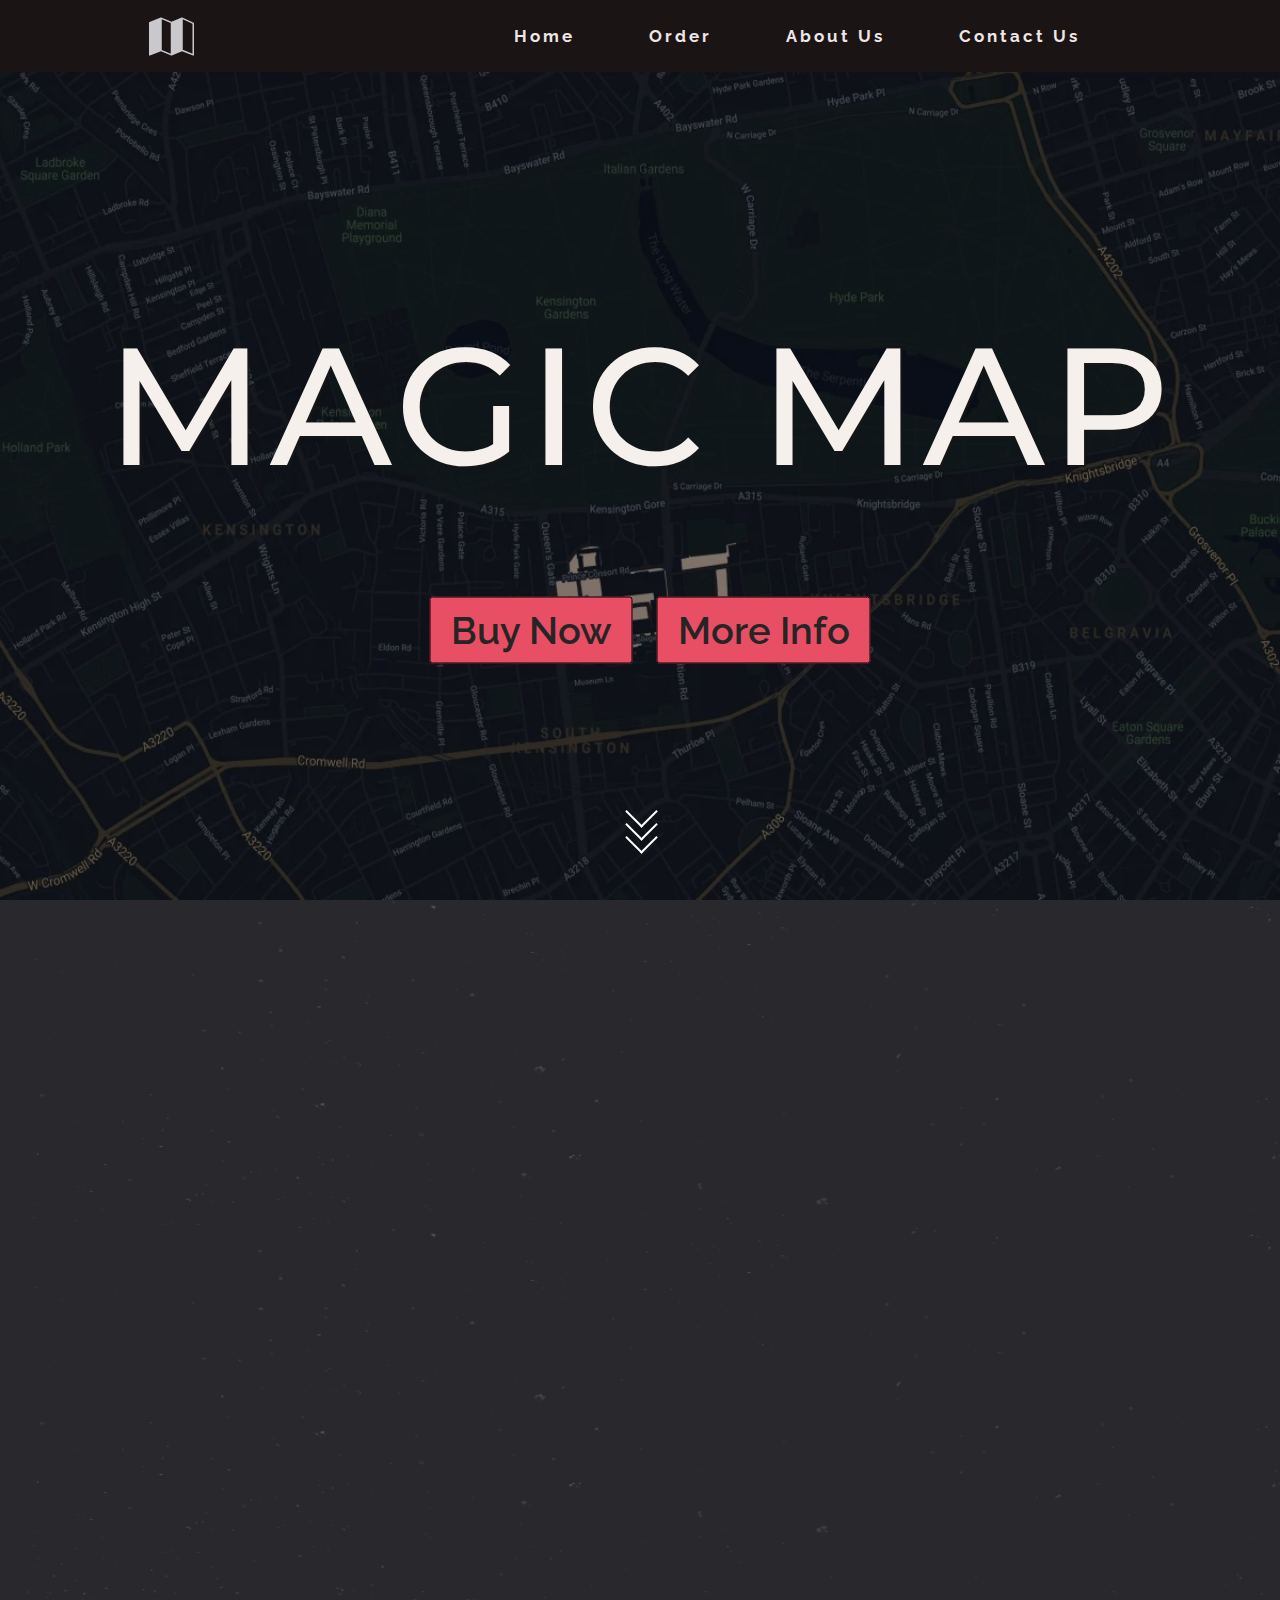
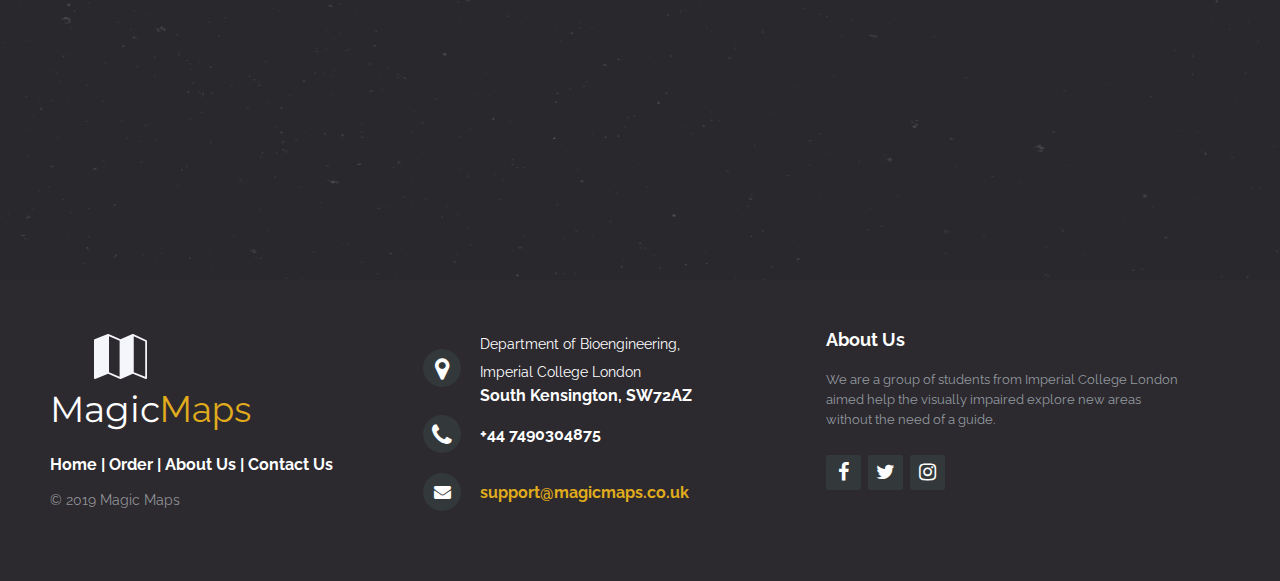
<file: index.html>
<!DOCTYPE html>
<html>
<head>
    <meta charset='utf-8'>
    <meta http-equiv='X-UA-Compatible' content='IE=edge'>

    <!-- animate on scroll js -->
    <script src="https://unpkg.com/aos@2.3.1/dist/aos.js"></script>

    <title>Magic Map - Feeling is believing</title>

    <meta name='viewport' content='width=device-width, initial-scale=1, minimum-scale=1'>
    <link href="https://fonts.googleapis.com/css?family=Raleway&display=swap" rel="stylesheet">
    <link href="https://fonts.googleapis.com/css?family=Montserrat|Oswald&display=swap" rel="stylesheet">
    <link rel='stylesheet' type='text/css' media='screen' href='style.css'>

    <!-- font pack -->
    <link href="https://fonts.googleapis.com/icon?family=Material+Icons" rel="stylesheet">

    <!-- icon pack -->
    <link rel="stylesheet" href="http://maxcdn.bootstrapcdn.com/font-awesome/4.2.0/css/font-awesome.min.css">

    <!-- animate on scroll -->
    <link href="https://unpkg.com/aos@2.3.1/dist/aos.css" rel="stylesheet">
    <meta name="theme-color" content="rgb(27, 20, 20)" />

</head>

<body>
    <nav>
        <a class="logo" href="index.html" alt="Logo,click here to go Homepage">
            <img src="media/logo.svg" class="img-logo" >
        </a>

        <ul class="nav-links">
            <li><a href="index.html">Home</a></li> 
            <li><a href="order.html">Order</a></li> 
            <li><a href="about.html">About Us</a></li> 
            <li><a href="contact.html">Contact Us</a></li> 
        </ul>

        <div class="burger">
            <div class="line1"></div>
            <div class="line2"></div>
            <div class="line3"></div>

        </div>
        <script src="app.js"> </script>
    </nav>

    <div class="main-page">
        <div src="#" class="back-img"> </div>

        <div class="main-text">magic map</div>

        <div class="button-grp">
            <a href="order.html" class="btn">Buy Now</a>
            <a href="#video" class="btn">More Info</a>

        </div>

        <div class="arrow-indicator">
            <span></span>
            <span></span>
            <span></span>
        </div>

       
    </div>

    <div class="product-page" id="productpage">
        <div class="back-2-img"> </div>

        <div class="product-title"  data-aos="fade-up" data-aos-duration=2000>
            An interactive tactile map for the visually impaired.
        </div>

        <div class="product-title" id="sub-text"  data-aos="fade-up" data-aos-duration=2000>
           Combines  <b> tactile </b> and <b>audio feedback</b> to help you independently explore new areas <b>all day</b> long!
        </div>

        <div class="video" id="video">

                <div class="back-2-img"> </div>
        
                <div class="video-thumbnail">
                    
                </div>
        
        </div>

        <div class="product-icons" data-aos="zoom-in" data-aos-duration=2000 data-aos-anchor-placement="top-bottom">

            <a href="#audiopage" class="audio">
                    <i class="material-icons" >volume_up</i>
            </a>

            <a href="#tactilepage" class="tactile">
                    <i class="material-icons">touch_app</i>
            </a>

            <a  href="#batterypage" class="battery">
                    <i class="material-icons">battery_full</i>                
            </a>
            
        </div>  
    </div>

    <script src="page.js"></script>
</body>


<footer class="footer-distributed">
 
    <div class="footer-left">
  <img src="media/logo.svg">
        <h3>Magic<span>Maps</span></h3>

        <p class="footer-links">
            <a href="#">Home</a>
            |
            <a href="#">Order</a>
            |
            <a href="#">About Us</a>
            |
            <a href="#">Contact Us</a>
        </p>

        <p class="footer-company-name">© 2019 Magic Maps </p>
    </div>

    <div class="footer-center">
        <div>
            <i class="fa fa-map-marker"></i>
              <p><span>Department of Bioengineering,<br>
                Imperial College London</span>
                South Kensington, SW72AZ
            </p>
        </div>

        <div>
            <i class="fa fa-phone"></i>
            <p>+44 7490304875</p>
        </div>
        <div>
            <i class="fa fa-envelope"></i>
            <p><a href="mailto:support@magicmaps.co.uk">support@magicmaps.co.uk</a></p>
        </div>
    </div>
    <div class="footer-right">
        <p class="footer-company-about">
            <span>About Us</span>
            We are a group of students from Imperial College London aimed help the visually impaired explore new areas without the need of a guide. </p>
        <div class="footer-icons">
            <a href="#"><i class="fa fa-facebook"></i></a>
            <a href="#"><i class="fa fa-twitter"></i></a>
            <a href="#"><i class="fa fa-instagram"></i></a>
        </div>
    </div>
</footer>

</html>
</file>
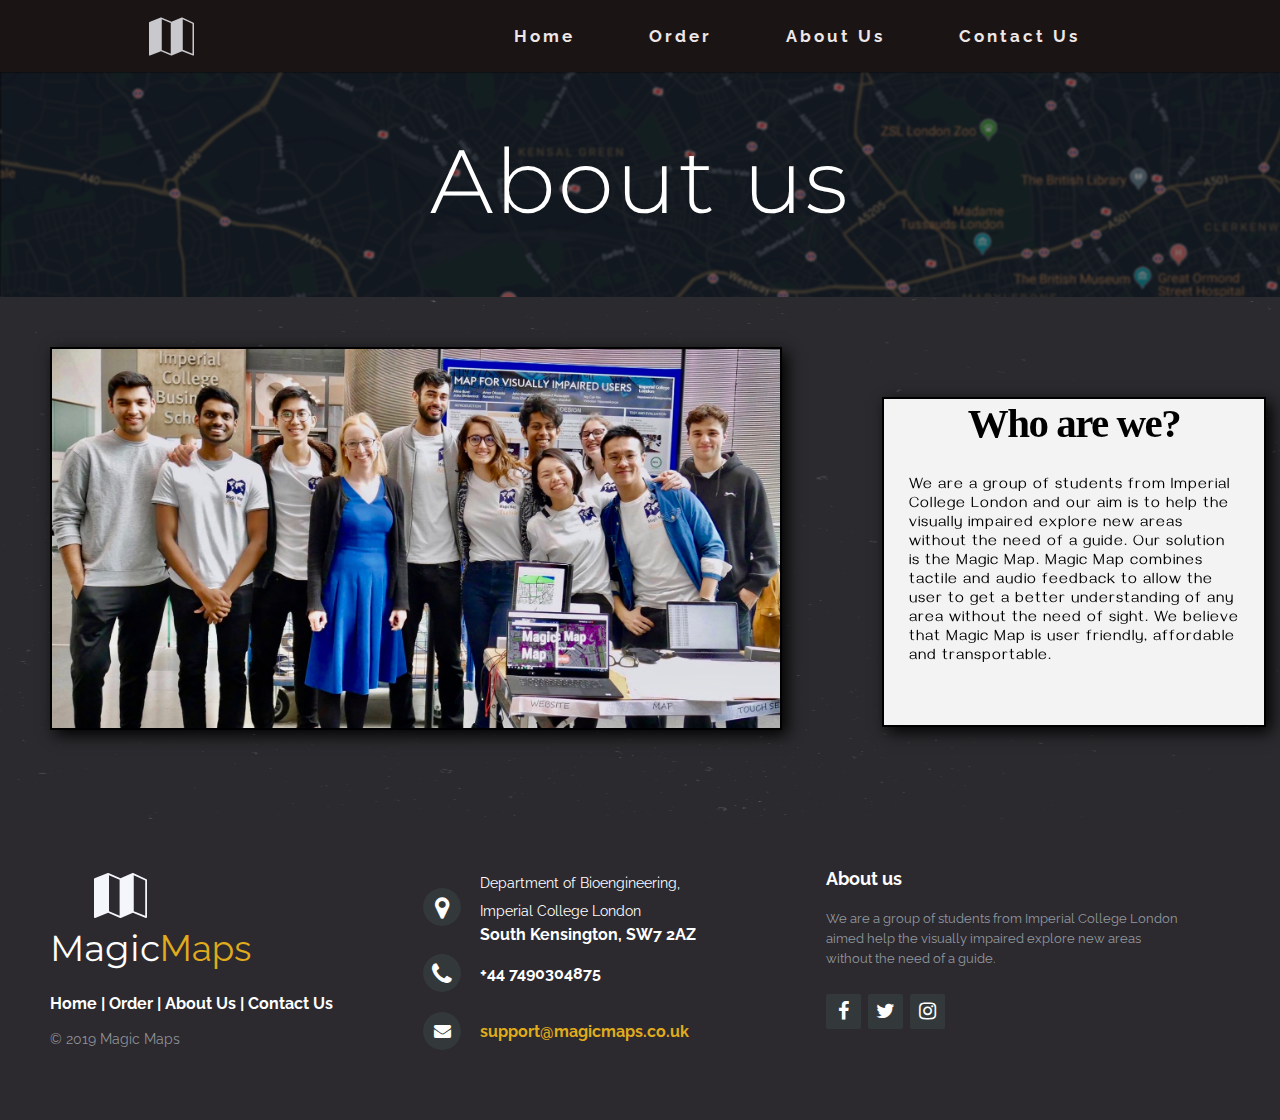
<file: about.html>
<!DOCTYPE html>
<html>
<head>
    <meta charset='utf-8'>
    <meta http-equiv='X-UA-Compatible' content='IE=edge'>

    <!-- animate on scroll js -->
    <script src="https://unpkg.com/aos@2.3.1/dist/aos.js"></script>

    <title>Magic Map - Feeling is believing</title>

    <meta name='viewport' content='width=device-width, initial-scale=1, minimum-scale=1'>
    <link href="https://fonts.googleapis.com/css?family=Gayathri&display=swap" rel="stylesheet">
    <link href="https://fonts.googleapis.com/css?family=Raleway&display=swap" rel="stylesheet">
    <link href="https://fonts.googleapis.com/css?family=Montserrat|Oswald&display=swap" rel="stylesheet">
    <link rel='stylesheet' type='text/css' media='screen' href='about.css'>

    <!-- icon pack -->
    <link href="https://fonts.googleapis.com/icon?family=Material+Icons" rel="stylesheet">
    <link rel="stylesheet" href="http://maxcdn.bootstrapcdn.com/font-awesome/4.2.0/css/font-awesome.min.css">


    <!-- animate on scroll -->
    <link href="https://unpkg.com/aos@2.3.1/dist/aos.css" rel="stylesheet">
    <meta name="theme-color" content="rgb(27, 20, 20)" />

</head>

<body>
    <nav>
        <a class="logo" href="index.html">
            <img src="media/logo.svg" class="img-logo">
        </a>

        <ul class="nav-links">
            <li><a href="index.html">Home</a></li> 
            <li><a href="order.html">Order</a></li> 
            <li><a href="about.html">About Us</a></li> 
            <li><a href="contact.html">Contact Us</a></li> 
        </ul>

        <div class="burger">
            <div class="line1"></div>
            <div class="line2"></div>
            <div class="line3"></div>

        </div>
        <script src="app.js"> </script>
    </nav>

    <div class="about">
            <img src="media/about.jpg" class="about-img">

            <div class="about-us">
                About us 
            </div> 
    </div>

        <div class="about-body">
            <img class="back-img" src="media/stardust.png">
        </div>

       <div class="group-img-wrapper" data-aos="fade-up" data-aos-anchor-placement="center-bottom"data-aos-duration=2000>
          
        <img src="media/group.jpeg" class="group-img">
           
        <div class="card">

            <div class="who-are-we">
             Who are we?
             </div>
 
            <div class="about-text">
                 We are a group of students from Imperial College London and our aim is to help the visually impaired explore new areas without the need of a guide. Our solution is the Magic Map. Magic Map combines tactile and audio feedback to allow the user to get a better understanding of any area without the need of sight. We believe that Magic Map is user friendly, affordable and transportable. 
        </div>
            
        </div>
       </div>

      
    <script src="page.js"></script>
</body>

<footer class="footer-distributed">
 
    <div class="footer-left">
  <img src="media/logo.svg">
        <h3>Magic<span>Maps</span></h3>

        <p class="footer-links">
            <a href="#">Home</a>
            |
            <a href="#">Order</a>
            |
            <a href="#">About Us</a>
            |
            <a href="#">Contact Us</a>
        </p>

        <p class="footer-company-name">© 2019 Magic Maps </p>
    </div>

    <div class="footer-center">
        <div>
            <i class="fa fa-map-marker"></i>
              <p><span>Department of Bioengineering, <br>
                Imperial College London</span>
                South Kensington, SW7 2AZ
            </p>
        </div>

        <div>
            <i class="fa fa-phone"></i>
            <p>+44 7490304875</p>
        </div>
        <div>
            <i class="fa fa-envelope"></i>
            <p><a href="mailto:support@magicmaps.co.uk">support@magicmaps.co.uk</a></p>
        </div>
    </div>
    <div class="footer-right">
        <p class="footer-company-about">
            <span>About us</span>
            We are a group of students from Imperial College London aimed help the visually impaired explore new areas without the need of a guide. </p>
        <div class="footer-icons">
            <a href="#"><i class="fa fa-facebook"></i></a>
            <a href="#"><i class="fa fa-twitter"></i></a>
            <a href="#"><i class="fa fa-instagram"></i></a>
        </div>
    </div>
</footer>

</html>
</file>
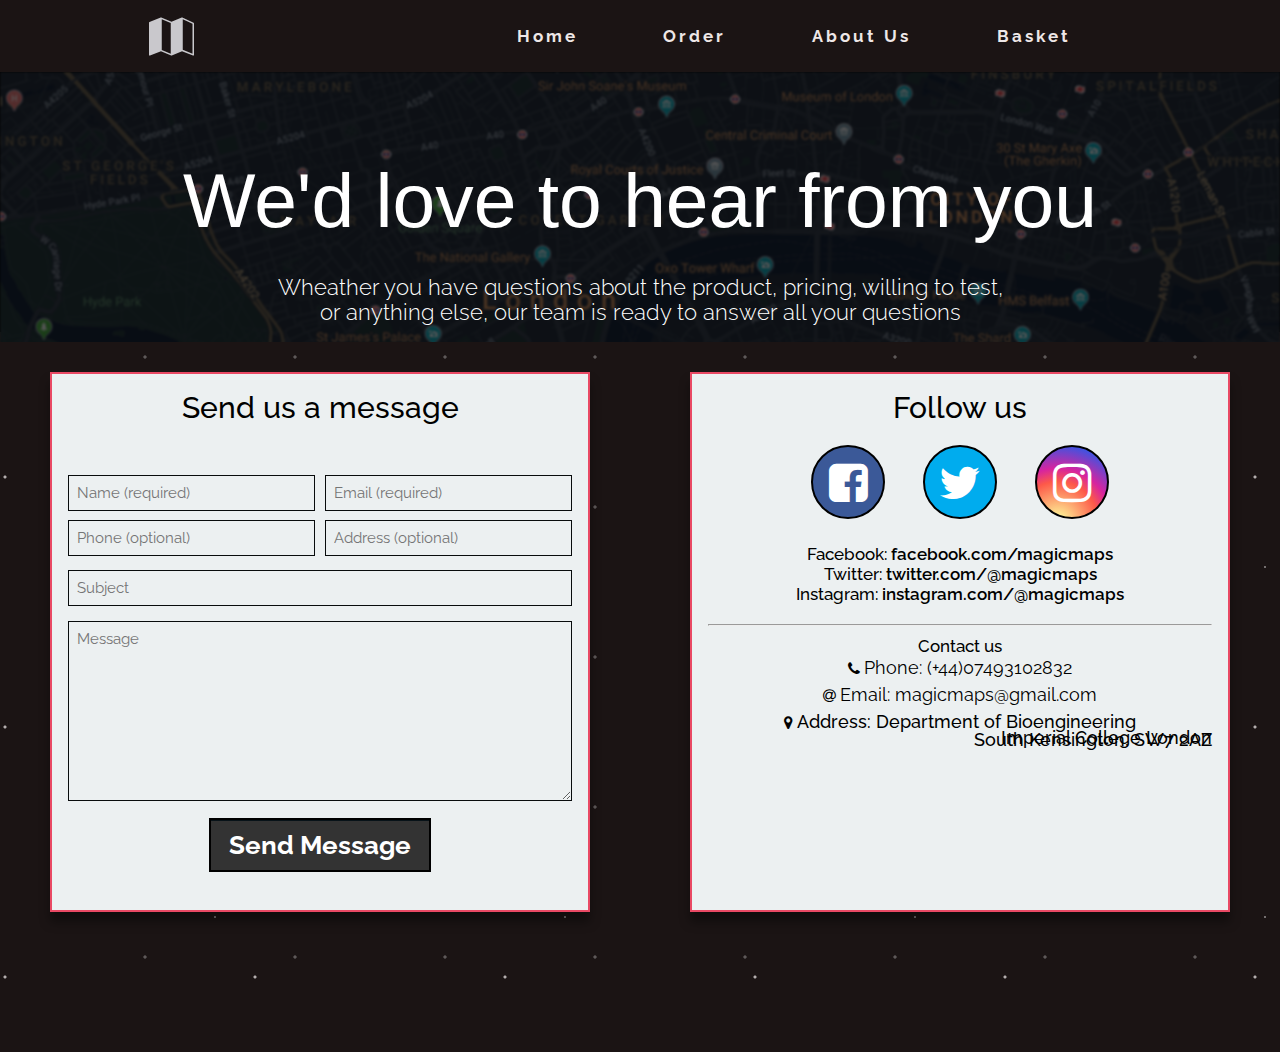
<file: contact copy.html>
<!DOCTYPE html>
<html>
<head>
    <meta charset='utf-8'>
    <meta http-equiv='X-UA-Compatible' content='IE=edge'>
    <title>Page Title</title>
    <meta name='viewport' content='width=device-width, initial-scale=1'>
    <link href="https://fonts.googleapis.com/css?family=Raleway&display=swap" rel="stylesheet">
    <link rel='stylesheet' type='text/css' media='screen' href='contactstyle.css'>

    <!-- icon pack -->
    <link href="https://maxcdn.bootstrapcdn.com/font-awesome/4.7.0/css/font-awesome.min.css" rel="stylesheet" >
</head>

<body>
    <nav>
        <div class="logo">
            <img src="media/logo.svg" class="img-logo">
        </div>

        <ul class="nav-links">
            <li><a href="index.html">Home</a></li> 
            <li><a href="index.html#productpage">Order</a></li> 
            <li><a href="about.html">About Us</a></li> 
            <li><a href="#">Basket</a></li> 
            
        </ul>

        <div class="burger">
            <div class="line1"></div>
            <div class="line2"></div>
            <div class="line3"></div>

        </div>
        <script src="app.js"></script>
    </nav>

    <div class="contact">
        <img src="media/contact.jpeg" class="contact-img">

        <div class="contact-us">
            We'd love to hear from you

        </div>
        <div class="contact-2">
            Wheather you have questions about the product, pricing, willing to test, <br> or anything else, our team is ready to answer all your questions
        </div>

    </div>

    <div class="row">
            <!-- card 1 -->
            <div class="column">
              <div class="card">Send us a message
                    <form class="form-style-9">
                            <ul>
                            <li>
                                <input type="text" name="field1" class="field-style field-split align-left" placeholder="Name (required)" />
                                <input type="email" name="field2" class="field-style field-split align-right" placeholder="Email (required)" />
                            
                            </li>
                            <li>
                                <input type="text" name="field3" class="field-style field-split align-left" placeholder="Phone (optional)" />
                                <input type="url" name="field4" class="field-style field-split align-right" placeholder="Address (optional)" />
                            </li>
                            <li>
                            <input type="text" name="field3" class="field-style field-full align-none" placeholder="Subject" />
                            </li>
                            <li>
                            <textarea name="field5" class="field-style" placeholder="Message"></textarea>
                            </li>
                            <li>
                            <input type="submit" value="Send Message" />
                            </li>
                            </ul>
                    </form>
              </div>
            </div>

            

            <!-- card 2 -->
            <div class="column-2">
              <div class="card-2" id="social-text">Follow us 
                    <div class="social">
                            <a href="#" class="link facebook" target="_parent"><span class="fa fa-facebook-square"></span></a>
                            <a href="#" class="link twitter" target="_parent"><span class="fa fa-twitter"></span></a>
                            <a href="#" class="link instagram" target="_parent"><span class="fa fa-instagram"></span></a>
                    </div>

                    <div class="social-link-text" id="social-links">
                        Facebook: <a href="www.facebook.com" > facebook.com/magicmaps</a> <br>
                        Twitter:  <a href="www.twitter.com" > twitter.com/@magicmaps </a> <br>
                        Instagram: <a href="www.instagram.com" >instagram.com/@magicmaps </a><br> <br>

                        <hr>

                        <div class="contact-via-text"> 
                            <div class="title-contact-us">Contact us</div>

                            <div class="phone-email-text">
                                <i class="fa fa-phone"> 
                                    <div class="phone">
                                        Phone: (+44)07493102832 
                                    </div>
                                </i>
                                
                                <br>

                                <i class="fa fa-at">
                                    <div class="email">
                                        Email: magicmaps@gmail.com
                                    </div>
                                </i>

                                <br>

                                <i class="fa fa-map-marker"></i>
                                    <div class="location">
                                        Address: Department of Bioengineering <br>
                                        
                                        <div class="align-address-center">
                                            Imperial College London
                                        </div>
                                        <div class="align-address-center-2">
                                            South Kensington, SW7 2AZ <br>
                                        </div>
                                        
                                        
                                        
                                    </div>

                            </div>

                        </div>


                    </div>
                </div>
            </div>
        </div>

    
</body>

</html>
</file>
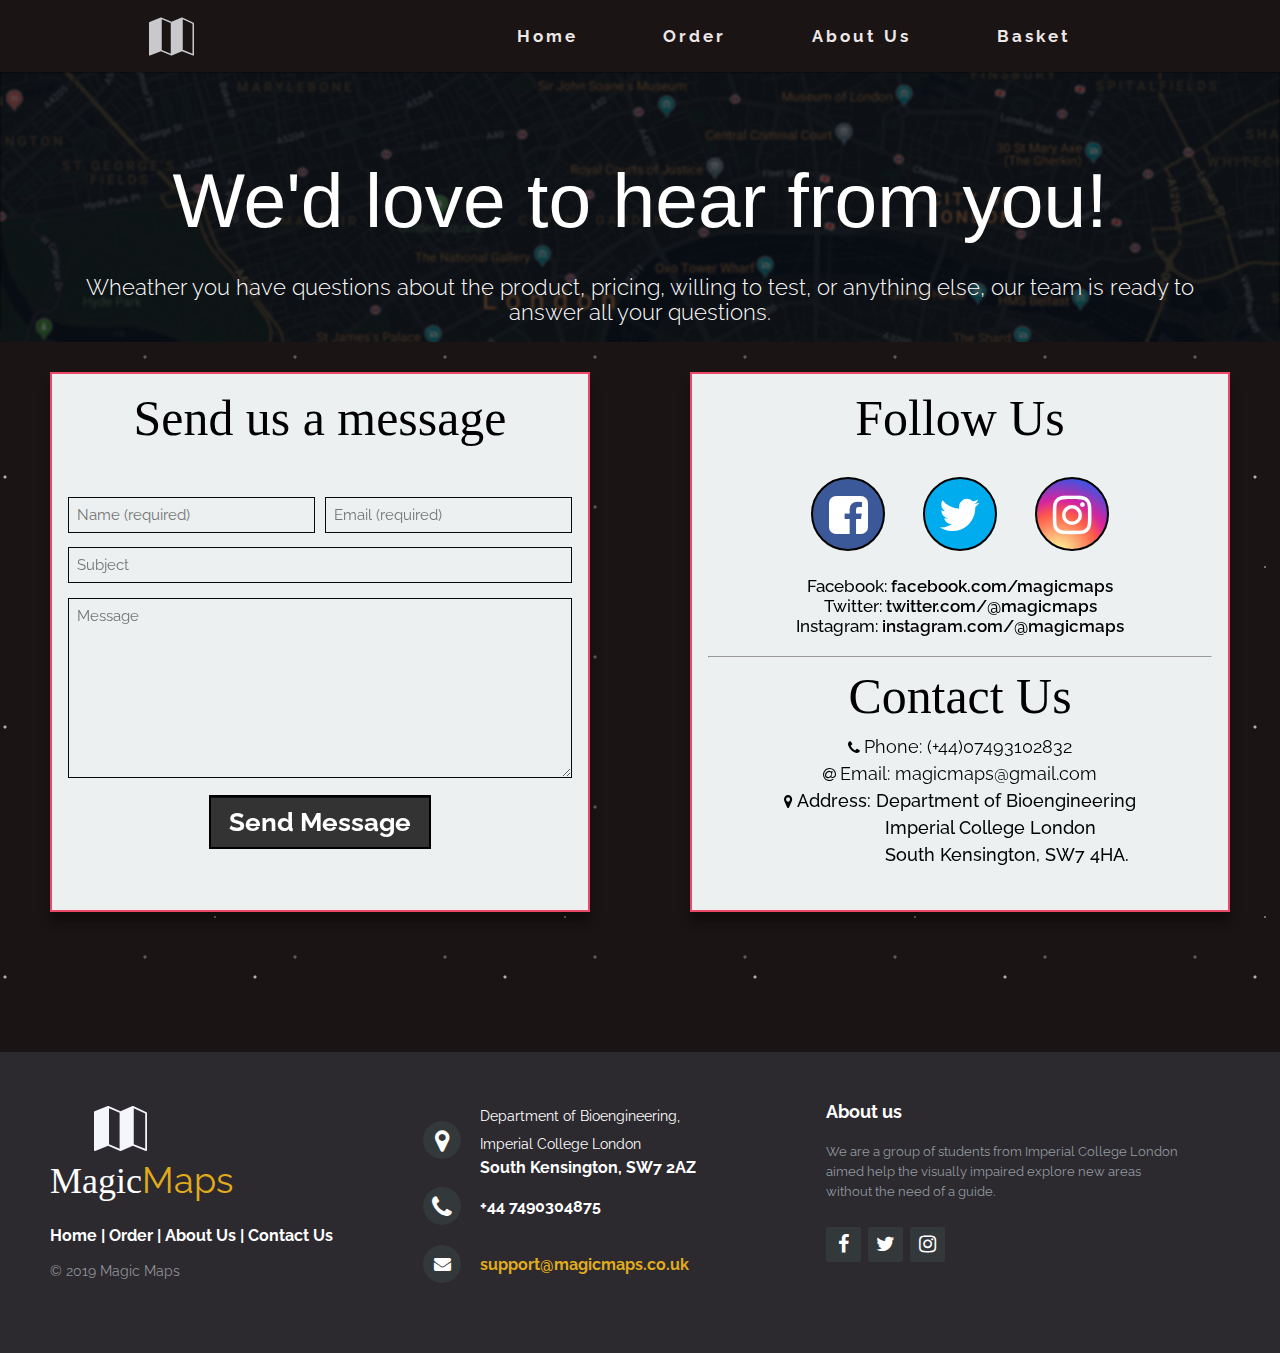
<file: contact.html>
<!DOCTYPE html>
<html>
<head>
    <meta charset='utf-8'>
    <meta http-equiv='X-UA-Compatible' content='IE=edge'>
    <title>Magic Map - Feeling is believing</title>

    <meta name='viewport' content='width=device-width, initial-scale=1, minimum-scale=1'>

    <script src="https://unpkg.com/aos@2.3.1/dist/aos.js"></script>
     <!-- animate on scroll -->
     <link href="https://unpkg.com/aos@2.3.1/dist/aos.css" rel="stylesheet">

    <link href="https://fonts.googleapis.com/css?family=Raleway&display=swap" rel="stylesheet">
    <link rel='stylesheet' type='text/css' media='screen' href='contactstyle.css'>

    <!-- icon pack -->
    <link href="https://maxcdn.bootstrapcdn.com/font-awesome/4.7.0/css/font-awesome.min.css" rel="stylesheet" >
    <meta name="theme-color" content="rgb(27, 20, 20)" />
</head>

<body>
    <nav>
        <a class="logo" href="index.html">
            <img src="media/logo.svg" class="img-logo" >
        </a>

        <ul class="nav-links">
            <li><a href="index.html">Home</a></li> 
            <li><a href="order.html">Order</a></li> 
            <li><a href="about.html">About Us</a></li> 
            <li><a href="#">Basket</a></li> 
            
        </ul>

        <div class="burger">
            <div class="line1"></div>
            <div class="line2"></div>
            <div class="line3"></div>

        </div>
        <script src="app.js"></script>
    </nav>

    <div class="contact">
        <img src="media/contact.jpeg" class="contact-img">

        <div class="contact-us">
            We'd love to hear from you!

        </div>
        <div class="contact-2">
            Wheather you have questions about the product, pricing, willing to test, or anything else, our team is ready to answer all your questions.
        </div>

    </div>

    <div class="row">
            <!-- card 1 -->
            <div class="column">
              <div class="card" data-aos="fade-up" data-aos-duration=2000>
                  <div class="title">Send us a message</div>
                    <form class="form-style-9">
                            <ul>
                            <li>
                                <input type="text" name="name" class="field-style field-split align-left" placeholder="Name (required)" />
                                <input type="text" name="mail" class="field-style field-split align-right" placeholder="Email (required)" />
                            
                            </li>
                           
                            <li>
                            <input type="text" name="subject" class="field-style field-full align-none" placeholder="Subject" />
                            </li>
                            <li>
                            <textarea name="message" class="field-style" placeholder="Message"></textarea>
                            </li>
                            <li>
                            <input type="submit" name="submit" value="Send Message" />
                            </li>
                            </ul>
                    </form>
              </div>
            </div>

            

            <!-- card 2 -->
            <div class="column-2">
              <div class="card-2" id="social-text" data-aos="fade-up" data-aos-duration=2000>
                  <div class="title">Follow Us</div>
                    <div class="social">
                            <a href="#" class="link facebook" target="_parent"><span class="fa fa-facebook-square"></span></a>
                            <a href="#" class="link twitter" target="_parent"><span class="fa fa-twitter"></span></a>
                            <a href="#" class="link instagram" target="_parent"><span class="fa fa-instagram"></span></a>
                    </div>

                    <div class="social-link-text" id="social-links">
                        Facebook: <a href="www.facebook.com" > facebook.com/magicmaps</a> <br>
                        Twitter:  <a href="www.twitter.com" > twitter.com/@magicmaps </a> <br>
                        Instagram: <a href="www.instagram.com" >instagram.com/@magicmaps </a><br> <br>

                        <hr>

                        <div class="contact-via-text"> 
                            <div class="title">Contact Us</div>

                            <div class="phone-email-text">
                                <i class="fa fa-phone"> 
                                    <div class="phone">
                                        Phone: (+44)07493102832 
                                    </div>
                                </i>
                                
                                <br>

                                <i class="fa fa-at">
                                    <div class="email">
                                        Email: magicmaps@gmail.com
                                    </div>
                                </i>

                                <br>

                                <i class="fa fa-map-marker"></i>
                                    <div class="location">
                                        Address: Department of Bioengineering <br> &ensp;&ensp;&ensp;&ensp;&ensp;
                                        Imperial College London <br> &ensp;&ensp;&ensp;&ensp;&ensp;&ensp;&ensp;&ensp; South Kensington, SW7 4HA.
                                
                                    </div>

                            </div>

                        </div>


                    </div>
                </div>
            </div>
        </div>
    </body>
    
    <footer class="footer-distributed">
 
        <div class="footer-left">
      <img src="media/logo.svg">
            <h3>Magic<span>Maps</span></h3>
    
            <p class="footer-links">
                <a href="#">Home</a>
                |
                <a href="#">Order</a>
                |
                <a href="#">About Us</a>
                |
                <a href="#">Contact Us</a>
            </p>
    
            <p class="footer-company-name">© 2019 Magic Maps </p>
        </div>
    
        <div class="footer-center">
            <div>
                <i class="fa fa-map-marker"></i>
                  <p><span>Department of Bioengineering,<br>
                    Imperial College London</span>
                    South Kensington, SW7 2AZ
                </p>
            </div>
    
            <div>
                <i class="fa fa-phone"></i>
                <p>+44 7490304875</p>
            </div>
            <div>
                <i class="fa fa-envelope"></i>
                <p><a href="mailto:support@magicmaps.co.uk">support@magicmaps.co.uk</a></p>
            </div>
        </div>
        <div class="footer-right">
            <p class="footer-company-about">
                <span>About us</span>
                We are a group of students from Imperial College London aimed help the visually impaired explore new areas without the need of a guide. </p>
            <div class="footer-icons">
                <a href="#"><i class="fa fa-facebook"></i></a>
                <a href="#"><i class="fa fa-twitter"></i></a>
                <a href="#"><i class="fa fa-instagram"></i></a>
            </div>
        </div>
    </footer>

</html>
</file>
<file: style.css>
*{
    margin:0px;
    padding: 0px;
    box-sizing: border-box;  
    font-family: 'Raleway', sans-serif;

}
html{
    scroll-behavior: smooth;
}

/* NavBar */
nav{
    display: flex;
    flex:2;
    justify-content: space-around;
    align-items: center;
    min-height: 8vh;
    background-color: rgb(27, 20, 20);
}

.img-logo{
    width:5vh;
    height: 5vh;
    opacity: 0.8;
    display: flex;
}
.img-logo:hover{
    cursor: pointer;
}


.nav-links{
    display: flex;
    justify-content: space-around;
    width: 50%;
    z-index: 1;
}

.nav-links li{
    list-style: none;
}

.nav-links a{
    color:rgb(238, 231, 231);
    letter-spacing:3px;
    text-decoration: none;
    font-size: 17px;
    font-weight: bolder;
    padding:10px;
   
}


.nav-links a:hover{
    color:black;
    background-color: rgb(245, 236, 236);
    animation: navilinks 0.5s 1 ;
    border-radius: 5%;
}

@keyframes navilinks{
    from{
        background-color: rgba(0, 0, 0, 0);
    }
    to{
        color:black;
        background-color: rgb(245, 236, 236);
    }
}

.burger{
    display: none;
}
.burger div{
    width: 25px;
    height: 2px;
    background-color: rgb(238, 231, 231);
    margin: 5px;
    transition: all 0.25s ease;

}

/* Main Page  */

.back-img{
    background-image: url(media/back.webp);
    background-repeat: no-repeat;
    background-size: 100% 100%;
    width: 100%;
    height: 92vh;
    filter: brightness(50%);
    background-color:  rgb(27, 20, 20);
}

.main-text{
    position: absolute;
    top: 45%;
    left: 50%;
    transform: translate(-50%, -50%);
    color: rgb(245, 240, 235);
    font-size: 13vmax;
    text-transform: uppercase;
    white-space: nowrap;
    overflow: hidden;
    text-shadow: 2px 2px #181717e3;
    font-weight: 500;
    letter-spacing: 5px;
    animation: text 2s 1 ease; 
    font-family: 'Montserrat', sans-serif;
}

@keyframes text{
    0%{
       display: none;
       opacity: 0.0;

    }
    10%{
         display: none;
       opacity: 0.0;

    }
    30%{
        letter-spacing:25px;
        margin-bottom: -40px;
    }
    85%{
        letter-spacing: 8px;
        margin-bottom: -40px;
    }
    100%{
        letter-spacing: 5px;
        margin-bottom: -40px;
    }
}

.button-grp{
    position: absolute;
    top: 70%;
    left: 50%;
    transform: translate(-50%, -50%);
}


.btn{
    border: 1px solid black;
    padding: 10px 20px;
    color: #252525;
    text-decoration:none;
    font-size: 3vmax;
    background-color: #E94F64;
    border-radius: 3px;
    font-weight: 600;
    margin-left: 20px;
}

.btn:hover{
    color:#252525;
    background-color: white;
    white-space: nowrap;
}

/* Scroll arrow annimation */

.arrow-indicator{
    position: absolute;
    top:90%;
    left:50%;  
}

.arrow-indicator span {
    display: block;
    width:23px;
    height: 23px;
    border-bottom: 2px solid #fff;
    border-right: 2px solid #fff;
    transform: rotate(45deg);
    margin: -10px;
    animation: animate 2s infinite;
}

.arrow-indicator span:nth-child(2)
{
    animation-delay: -0.2s;
}
.arrow-indicator span:nth-child(3)
{
    animation-delay: -0.4s;
}


@keyframes animate{
    0%{
        opacity: 0;
        transform: rotate(45deg) translate(-20px,-20px);
    }
    50%{
        opacity: 1;
    }
    100%{
        opacity: 0;
        transform: rotate(45deg) translate(20px,20px);

    }
}


/* Video page */
.video{
  text-align: center;
}

.video-thumbnail{
    padding:50px;
   
}

iframe{
    border: 2px white solid;
    box-shadow: 5px 3px 10px black;
    width:60vw;
    height:40vh;
}

/* product  page */

.product-page{
    height:100vh;
}
.back-2-img{
    filter: brightness(60%);
    position: absolute;
    z-index: -1;
    background-image: url(media/stardust.png);
    background-repeat: no-repeat;
    background-size: 100% 100%;
    width: 100%;
    height: 100vh;
}

.product-title{
    text-align: center;
    justify-content: center;
    padding:40px 20px ;
    font-size: 50px;
    font-weight: 500;
    font-family: 'Montserrat', sans-serif;
    color: #fff;
}

#sub-text{
    font-size: 27px;
    padding:30px 60px;
}
b{
    font-size: 28px;
    text-transform: uppercase;
}
.product-img{
    background: url(media/productnaked.png) no-repeat center;
    width: 100%;
    height: 60vh;
    background-size: 80%;
    text-align: center;
    display: flex;
    justify-content: center;
    filter: drop-shadow(0 0 0.75rem rgba(160, 154, 153, 0.185));
}

.product-icons{
    text-align: center;
}

.material-icons {
    margin-right:40px;
    font-size: 4vmin !important;
    text-align: center;
    border: 2px solid rgba(0, 0, 0, 0.749);
    padding:10px;
    border-radius: 50%;
    color:#fff;
    /* color:#252525; */
    background-color: rgba(233, 79, 100, 0.762)    ;
    box-shadow: 0 10px 10px 0 rgba(0, 0, 0, 0.372); /* this adds the "card" effect */
}

.product-icons a div{
    display: none;
}

.material-icons:hover{
    color:#252525;
    background-color: #fff;
    cursor: pointer;
}


/* audio page */

.audio-page{
    background-color: black;
    height: 100vh;
}
  
@media (max-height:800px){
	footer { position: static; }
	header { padding-top:40px; }
}
 
 /* Footer */

.footer-distributed{
	background-color: #2c292f;
	box-sizing: border-box;
	width: 100%;
	text-align: left;
	font: bold 16px sans-serif;
	padding: 50px 50px 60px 50px;
	margin-top: 80px;
}
 
.footer-distributed .footer-left,
.footer-distributed .footer-center,
.footer-distributed .footer-right{
	display: inline-block;
	vertical-align: top;
}
 
/* Footer left */
 
.footer-distributed .footer-left{
	width: 30%;
}
 
.footer-distributed h3{
	color:  #ffffff;
	font: normal 36px 'Montserrat', 'san-serif';
	margin: 0;
}
 
/* The company logo */
 
.footer-distributed .footer-left img{
    width: 15%;
    margin-left:12.5%;
}
 
.footer-distributed h3 span{
	color:  #e0ac1c;
}
 
/* Footer links */
 
.footer-distributed .footer-links{
	color:  #ffffff;
	margin: 20px 0 12px;
}
 
.footer-distributed .footer-links a{
	display:inline-block;
	line-height: 1.8;
	text-decoration: none;
	color:  inherit;
}
 
.footer-distributed .footer-company-name{
	color:  #8f9296;
	font-size: 14px;
	font-weight: normal;
	margin: 0;
}
 
/* Footer Center */
 
.footer-distributed .footer-center{
	width: 35%;
}
 
 
.footer-distributed .footer-center i{
	background-color:  #33383b;
	color: #ffffff;
	font-size: 25px;
	width: 38px;
	height: 38px;
	border-radius: 50%;
	text-align: center;
	line-height: 42px;
	margin: 10px 15px;
	vertical-align: middle;
}
 
.footer-distributed .footer-center i.fa-envelope{
	font-size: 17px;
	line-height: 38px;
}
 
.footer-distributed .footer-center p{
	display: inline-block;
	color: #ffffff;
	vertical-align: middle;
	margin:0;
}
 
.footer-distributed .footer-center p span{
	display:block;
	font-weight: normal;
	font-size:14px;
	line-height:2;
}
 
.footer-distributed .footer-center p a{
	color:  #e0ac1c;
	text-decoration: none;;
}
 
 
/* Footer Right */
 
.footer-distributed .footer-right{
	width: 30%;
}
 
.footer-distributed .footer-company-about{
	line-height: 20px;
	color:  #92999f;
	font-size: 13px;
	font-weight: normal;
	margin: 0;
}
 
.footer-distributed .footer-company-about span{
	display: block;
	color:  #ffffff;
	font-size: 18px;
	font-weight: bold;
	margin-bottom: 20px;
}
 
.footer-distributed .footer-icons{
	margin-top: 25px;
}
 
.footer-distributed .footer-icons a{
	display: inline-block;
	width: 35px;
	height: 35px;
	cursor: pointer;
	background-color:  #33383b;
	border-radius: 2px;
 
	font-size: 20px;
	color: #ffffff;
	text-align: center;
	line-height: 35px;
 
	margin-right: 3px;
	margin-bottom: 5px;
}
 


/* ******************************** */



/*mobile size*/

@media screen and (max-width:880px){
    body{
        overflow-x: hidden;
    }

    .img-logo{
        width:5.5vh;
        height: 5.5vh;
        opacity: 0.8;
        display: flex;

    }

    .nav-links{
       position: absolute;
       right: 0px;
       height: 92vh;
       top: 8vh;
       background-color:  rgb(27, 20, 20);
       display: flex;
       flex-direction: column;
       align-items: center;
       width:50%;
       transform: translateX(100%);
       transition: transform 0.5s ease-in;
    }

    .nav-links li{
        opacity: 0;
    }

    .burger{
        display: block;
        cursor: pointer;
    }

    .back-img{
        background-image: url(media/back_mobile.jpeg);
        width:100%;
        height: 92vh;
        background-repeat: no-repeat;
        background-size: 100% 100%;
    }

    .main-text{
        position: absolute;
        top: 50%;
        left: 50%;
        transform: translate(-50%, -50%);
        color: rgb(241, 233, 223);
        font-size: 12vw;
        text-transform: uppercase;
        white-space: nowrap;
    }

    .button-grp{
        position: absolute;
        top: 67%;
        left: 50%;
        transform: translate(-50%,-50%);

    }
    
    .btn{
        font-size: 2vmax;
        display: block;
        letter-spacing: 5px;
        text-align: center;
        margin:25px;
        white-space: nowrap;
        padding:5px 10px;
        font-weight:600;
    }

    .column {
        width: 100%;
        display: block;
        margin-bottom: 20px;
      }  


    .arrow-indicator{
        position: absolute;
        top:92%;
        left:50%;
    }
    .arrow-indicator span {
        display: block;
        width: 15px;
        height: 15px;
    }

    .back-2-img{
        filter: brightness(60%);
        position: absolute;
        z-index: -1;
        background-image: url(media/stardust.png);
        background-repeat: no-repeat;
        background-size: 100% 100%;
        width: 100%;
        height: 65vh;
    }


    iframe{
        border: 2px white solid;
        box-shadow: 5px 3px 10px black;
        width:100%;
        height:50%;
    }
    
    /* product  */

    .product-page{
        height:80vh;
    }
   
    .product-title{
        padding:20px 10px;
        font-size: 25px;
        font-weight: 500;
        color:#fff;
    }

    #sub-text{
        font-size: 14px;
        padding:0px 15px;
        text-align:start;
        text-align: center;
    }
    b{
        font-size: 15px;
    }
   
    
    .material-icons:hover{
        color:#252525;
        background-color: #fff;
        cursor: pointer;
        animation: icons 1s 1;
    }
    
    @keyframes icons {
        0%{
            font-size: 55px;
            background-color:  #fff;
        }
        100%{
            font-size: 75px;
            background-color: #fff;
        }  
    }

    .material-icons {
        font-size: 40px !important;
        text-align: center;
        margin:10px;
        border: 2px solid black;
        border-radius: 50%;
        padding: 7px;
    }
    .material-icons:hover{
        color:#252525;
        background-color: #fff;
        animation: normal;
    }

    .product-icons a div{
        display: inline-block;
        white-space: nowrap;
        color: white;
    }

    .footer-distributed{
        margin-top: 0px;
    }

    .footer-distributed .footer-left img{
        width: 15%;
        margin-left:0%;
    }
    .footer-distributed .footer-left,
	.footer-distributed .footer-center,
	.footer-distributed .footer-right{
		display: block;
		width: 100%;
		margin-bottom: 40px;
		text-align: center;
	}
 
	.footer-distributed .footer-center i{
		margin-left: 0;
	}




}

/* NavBar animation */

.nav-active{
    transform: translateX(0%);
}

@keyframes navLinkFade{
    from{
        opacity: 0;
        transform: translateX(50px);
    }
    to{
        opacity: 1;
        transform: translateX(0px);
    }
}

.toggle .line1{
    transform: rotate(-45deg) translate(-5px,5px);

}
.toggle .line2{
    opacity: 0;
}

.toggle .line3{
    transform: rotate(45deg) translate(-5px,-5px);
}
</file>
<file: about.css>
*{
    margin:0px;
    padding: 0px;
    box-sizing: border-box;  
    font-family: 'Raleway', sans-serif;

}
html{
    scroll-behavior: smooth;
}

/* NavBar */
nav{
    display: flex;
    flex:2;
    justify-content: space-around;
    align-items: center;
    min-height: 8vh;
    background-color: rgb(27, 20, 20);
}

.img-logo{
    width:5vh;
    height: 5vh;
    opacity: 0.8;
    display: flex;
    color: white;
}

.img-logo:hover{
    cursor: pointer;
}

.nav-links{
    display: flex;
    justify-content: space-around;
    width: 50%;
    z-index: 1;
}

.nav-links li{
    list-style: none;
}

.nav-links a{
    color:rgb(238, 231, 231);
    letter-spacing:3px;
    text-decoration: none;
    font-size: 17px;
    font-weight: bolder;
    padding:10px;
   
}


.nav-links a:hover{
    color:black;
    background-color: rgb(245, 236, 236);
    animation: navilinks 0.5s 1 ;
    border-radius: 5%;
}

@keyframes navilinks{
    from{
        background-color: rgba(0, 0, 0, 0);
    }
    to{
        color:black;
        background-color: rgb(245, 236, 236);
    }
}

.burger{
    display: none;
}
.burger div{
    width: 25px;
    height: 2px;
    background-color: rgb(238, 231, 231);
    margin: 5px;
    transition: all 0.25s ease;

}

/* About Us Banner */

.about{
    width: 100%;
    max-height: 25vh;
    overflow: hidden;
    background-color: black;
}

.about-us,.about-2{
    position: absolute;
    left: 50%;
    transform: translate(-50%, -50%);
    color: white;
    overflow: hidden;
    font-weight: 300;
    letter-spacing: 2.5px;
}

.about-us{
    top:20%;
    width: 100% !important;
    font-size: 7vmax;
    text-align:center;
    font-family: 'Montserrat', sans-serif;
}

.about-img{
    filter: blur(1px) brightness(50%);
    min-height:30vh;
    min-width: 100%;
}

.about-body{
    text-align: center;
    width:100%;
    max-height:60vh;
    position: absolute;
}
.back-img{
    background-size: 100%;
    width: 100%;
    max-height:60vh;
    filter:brightness(63%);
}

.group-img-wrapper{
    padding: 50px;
    float:left;
    width:65vw;
}

.group-img{
    width:100%;
    border: 2px black solid;
    box-shadow: 5px 5px 15px black;
}

.card{
    width: 30vw;
    top: 100px;
    position: absolute;
    margin-left: 65vw;
    padding-bottom:2vh;

    background-color: rgb(243, 243, 243);
    border: 2px black solid;
    box-shadow: 5px 5px 15px black;
}

.who-are-we{
    font-size: 3.2vmax;
    font-family:  'Times New Roman', serif;
    letter-spacing: -1.5px;
    font-weight: 600;
    text-align: center;
}

.about-text{
    position: relative;
    margin-top:30px;
    bottom:0px;
    padding-bottom: 40px;
    padding-left: 25px;
    padding-right: 25px;
    font-size: 1.2vmax;
    text-align: start;
    font-family: 'Gayathri', sans-serif;
    letter-spacing: 1px;
    font-weight: 500;

}







/* NavBar animation */

.nav-active{
    transform: translateX(0%);
}

@keyframes navLinkFade{
    from{
        opacity: 0;
        transform: translateX(50px);
    }
    to{
        opacity: 1;
        transform: translateX(0px);
    }
}


@media (max-height:800px){
	footer { position: static; }
	header { padding-top:40px; }
}
 
 /* Footer */
 
.footer-distributed{
	background-color: #2c292f;
	box-sizing: border-box;
	width: 100%;
	text-align: left;
	font: bold 16px sans-serif;
    padding: 50px 50px 60px 50px;
    position: absolute;
    bottom: -220px;
}
 
.footer-distributed .footer-left,
.footer-distributed .footer-center,
.footer-distributed .footer-right{
	display: inline-block;
	vertical-align: top;
}
 
/* Footer left */
 
.footer-distributed .footer-left{
	width: 30%;
}
 
.footer-distributed h3{
	color:  #ffffff;
	font: normal 36px 'Montserrat', 'san-serif';
	margin: 0;
}
 
/* The company logo */
 
.footer-distributed .footer-left img{
    width: 15%;
    margin-left:12.5%;
}
 
.footer-distributed h3 span{
	color:  #e0ac1c;
}
 
/* Footer links */
 
.footer-distributed .footer-links{
	color:  #ffffff;
	margin: 20px 0 12px;
}

.footer-distributed .footer-links a{
	display:inline-block;
	line-height: 1.8;
	text-decoration: none;
	color:  inherit;
}
 
.footer-distributed .footer-company-name{
	color:  #8f9296;
	font-size: 14px;
	font-weight: normal;
	margin: 0;
}
 
/* Footer Center */
 
.footer-distributed .footer-center{
	width: 35%;
}
 
 
.footer-distributed .footer-center i{
	background-color:  #33383b;
	color: #ffffff;
	font-size: 25px;
	width: 38px;
	height: 38px;
	border-radius: 50%;
	text-align: center;
	line-height: 42px;
	margin: 10px 15px;
	vertical-align: middle;
}
 
.footer-distributed .footer-center i.fa-envelope{
	font-size: 17px;
	line-height: 38px;
}
 
.footer-distributed .footer-center p{
	display: inline-block;
	color: #ffffff;
	vertical-align: middle;
	margin:0;
}
 
.footer-distributed .footer-center p span{
	display:block;
	font-weight: normal;
	font-size:14px;
	line-height:2;
}
 
.footer-distributed .footer-center p a{
	color:  #e0ac1c;
	text-decoration: none;;
}
 
 
/* Footer Right */
 
.footer-distributed .footer-right{
	width: 30%;
}
 
.footer-distributed .footer-company-about{
	line-height: 20px;
	color:  #92999f;
	font-size: 13px;
	font-weight: normal;
	margin: 0;
}
 
.footer-distributed .footer-company-about span{
	display: block;
	color:  #ffffff;
	font-size: 18px;
	font-weight: bold;
	margin-bottom: 20px;
}
 
.footer-distributed .footer-icons{
	margin-top: 25px;
}
 
.footer-distributed .footer-icons a{
	display: inline-block;
	width: 35px;
	height: 35px;
	cursor: pointer;
	background-color:  #33383b;
	border-radius: 2px;
 
	font-size: 20px;
	color: #ffffff;
	text-align: center;
	line-height: 35px;
 
	margin-right: 3px;
	margin-bottom: 5px;
}

@media screen and (max-width:880px){
    body{
        overflow-x: hidden;
    }

    .img-logo{
        width:5.5vh;
        height: 5.5vh;
        opacity: 0.8;
        display: flex;

    }

    .nav-links{
       position: absolute;
       right: 0px;
       height: 92vh;
       top: 8vh;
       background-color:  rgb(27, 20, 20);
       display: flex;
       flex-direction: column;
       align-items: center;
       width:50%;
       transform: translateX(100%);
       transition: transform 0.5s ease-in;
    }

    .nav-links li{
        opacity: 0;
    }

    .burger{
        display: block;
        cursor: pointer;
    }


.about{
    width: 100%;
    max-height: 20vh;
    overflow: hidden;
    background-color: black;
}

.about-us,.about-2{
    position: absolute;
    left: 50%;
    transform: translate(-50%, -50%);
    color: white;
    overflow: hidden;
    font-weight: 300;
    letter-spacing: 2.5px;
}

.about-us{
    top:17.5%;
    width: 100% !important;
    font-size: 7vmax;
    text-align:center;
    font-family: 'Montserrat', sans-serif;
}

.about-2{
    top:170px;
    font-size: 1.7vmax;
    white-space: nowrap;
    text-align: center;
}

.about-img{
    filter: blur(1px) brightness(50%);
    min-height:30vh;
    min-width: 100%;
}

.back-img{
    background-size: 100%;
    width: 100%;
    min-height: 100vh;
    filter:brightness(63%);
}

.group-img-wrapper{
    text-align: center;
    padding:10px;
    width:100%;
}

.group-img{
    width:100%;
    border: 2px black solid;
    box-shadow: 5px 5px 15px black;
}

.card{
    width: 95%;
    padding:10px;
    top:240px;
    margin-left:0px;
    position: absolute;
    background-color: rgb(243, 243, 243);
    border: 2px black solid;
    box-shadow: 5px 5px 15px black;
}


.who-are-we{
    font-size: 5.2vmax;
    font-family:  'Times New Roman', serif;
    letter-spacing: -1.5px;
    font-weight: 600;
    text-align: center;
}

.about-text{
    margin-top:20px;
    padding-bottom: 10px;
    padding-left: 25px;
    padding-right: 25px;
    font-size: 2vmax;
    text-align: start;
    font-family: 'Gayathri', sans-serif;
    letter-spacing: 1px;
    font-weight: 500;
    text-align: center;

}


.footer-distributed{
    bottom: -870px;
    font: bold 10px sans-serif;
}

.footer-distributed .footer-left img{
    width: 15%;
    margin-left:0%;
}
.footer-distributed .footer-left,
.footer-distributed .footer-center,
.footer-distributed .footer-right{
    display: block;
    width: 100%;
    margin-bottom: 40px;
    text-align: center;
}

.footer-distributed .footer-center i{
    margin-left: 0;
}

}

/* NavBar animation */

.nav-active{
    transform: translateX(0%);
}

@keyframes navLinkFade{
    from{
        opacity: 0;
        transform: translateX(50px);
    }
    to{
        opacity: 1;
        transform: translateX(0px);
    }
}

.toggle .line1{
    transform: rotate(-45deg) translate(-5px,5px);

}
.toggle .line2{
    opacity: 0;
}

.toggle .line3{
    transform: rotate(45deg) translate(-5px,-5px);
}
</file>
<file: contactstyle.css>
*{
    margin:0px;
    padding: 0px;
    box-sizing: border-box;  
    font-family: 'Raleway', sans-serif;

}
html{
    scroll-behavior: smooth;
}

/* NavBar */
nav{
    display: flex;
    flex:2;
    justify-content: space-around;
    align-items: center;
    min-height: 8vh;
    background-color: rgb(27, 20, 20);
}

.img-logo{
    width:5vh;
    height: 5vh;
    opacity: 0.8;
    display: flex;
}

.img-logo:hover{
    cursor: pointer;
}

.nav-links{
    display: flex;
    justify-content: space-around;
    width: 50%;
    z-index: 1;
}

.nav-links li{
    list-style: none;
}

.nav-links a{
    color:rgb(238, 231, 231);
    letter-spacing:3px;
    text-decoration: none;
    font-size: 17px;
    font-weight: bolder;
    padding:10px;
   
}


.nav-links a:hover{
    color:black;
    background-color: rgb(245, 236, 236);
    animation: navilinks 0.5s 1 ;
    border-radius: 5%;
}

@keyframes navilinks{
    from{
        background-color: rgba(0, 0, 0, 0);
    }
    to{
        color:black;
        background-color: rgb(245, 236, 236);
    }
}

.burger{
    display: none;
}
.burger div{
    width: 25px;
    height: 2px;
    background-color: rgb(238, 231, 231);
    margin: 5px;
    transition: all 0.25s ease;

}

/* contact page css */
.contact{
    width: 100%;
    height: 270px;
    overflow: hidden;
    background-color: black;
}
.contact-img{
   width: 100%;
   min-height: 270px;
   filter: blur(1.2px) brightness(34%);
   background-repeat: repeat-y;
    
}

.contact-us,.contact-2{
    position: absolute;
    left: 50%;
    transform: translate(-50%, -50%);
    color: white;
    overflow: hidden;
    font-weight: 300;
}

.contact-us{
    top:200px;
    width: 100% !important;
    font-size: 6vmax;
    text-align:center;
    width:auto;
    font-family: 'Montserrat', sans-serif;
}

.contact-2{
    top:300px;
    width:100%;
    padding:0px 50px;
    font-size: 1.7vmax;
    text-align: center;
}
.contact-via-text{
    color:black;
    text-align: center;
    padding-top: 10px;  
    
}

.phone-email-text{
    font-size: 1.5vmin;
    line-height: 2;
    bottom:0;
}
/* cards */

.column{
    float: left;
    width: 50%;
    padding: 40px 50px;
    color:white;
    white-space: nowrap;
    font-size: 20px;
    font-weight: 500;
}

.column-2{
    padding: 40px 50px;
    color:white;
    white-space: nowrap;
    font-size: 25px;
    font-weight: 500;
    white-space: nowrap;
    position: absolute;
    margin-left:50%; 
    width: 50%;
}

.title{
    text-align: center;
    margin-bottom:10px;
    font-size: 3.9vmax;
    font-family: 'Montserrat',serif;
}


.address{
    text-align: right;
}
.fa.fa-phone, .fa.fa-at, .fa.fa-map-marker {
    font-size: 15px; 
}

.phone, .email, .location{
    display: inline;
    font-size: 1.4vw;
    padding-left: 0px;
    text-align: end;
    line-height: 2px;
}


.row {
    margin-top: -10px ;
    height: 80vh;
    overflow-y: hidden;
    background-color:rgb(27, 20, 20);
    background-image:
    radial-gradient(rgb(251, 246, 246), rgba(255,255,255,.2) 2px, transparent 0px),
    radial-gradient(rgb(251, 246, 246), rgba(255,255,255,.15) 1px, transparent 0px),
    radial-gradient(rgb(251, 246, 246), rgba(255,255,255,.1) 2px, transparent 0px),
    radial-gradient(rgba(255,255,255,.4), rgba(255,255,255,.1) 2px, transparent 0px);
    background-size: 550px 550px, 350px 350px, 250px 250px, 150px 150px;
    background-position: 0 0, 40px 60px, 130px 270px, 70px 100px;

}


/* Style cards */
.card, .card-2{
    box-shadow: 0 10px 10px 0 rgba(0, 0, 0, 0.372); /* this adds the "card" effect */
    padding: 16px;
    text-align: center;
    background-color: #ecf0f1;
    border-style: solid;
    border-width: 2px;
    border-color: #E94964;
    color: black;
    font-size: 30px;
    height:60vh;
}

/* Social media  */
.social {
    padding-top: 20px;
    max-width: 100%; 
    position: static;
    text-align: center;
  }
  
  .social .link {
    display: inline-block;
    vertical-align: middle;
    position: relative;
    width: 60px;
    height: 60px;
    border-radius: 50%;
    border: 2px solid black;
    padding: 35px;
    transition: .6s;
    color: #D7D0BE;
    margin-left: 15px;
    margin-right: 15px;
    font-size: 45px;
  }
  
  .social .link span {
    display: block;
    position: absolute;
    text-align: center;
    top: 50%;
    left: 50%;
    transform: translate(-50%, -50%);
  }
  
  .social .link:hover {
    padding: 10px;

  }
  
  .social .link.instagram {
    background: radial-gradient(circle at 30% 107%, #fdf497 0%, #fdf497 5%, #fd5949 45%, #d6249f 60%, #285AEB 90%);  
    color: white;
  }
  
  .social .link.twitter {
    background-color: #00ACEE;
    color: white;
  }
  
  .social .link.facebook {
    background-color: #3B5998;
    color: white;
  }

  .social-link-text{
      padding-top: 25px;
      font-size: 1.3vw;
      text-align: center;
  }
  
  .social-link-text a{
      text-decoration: none;
      color: black;
      font-weight: 600;
  }



  /* Form css */
.form-style-9{
    margin: 50px auto;

}
.form-style-9 ul{
	padding:0;
	margin:0;
    list-style:none;
}
.form-style-9 ul li{
	display: block;
	margin-bottom: 10px;
    min-height: 35px;
}
.form-style-9 ul li  .field-style{
	box-sizing: border-box; 
	-webkit-box-sizing: border-box;
	-moz-box-sizing: border-box; 
	padding: 8px;
	outline: none;
    border: 1px solid rgb(8, 11, 12);
    background-color: #ecf0f1;

}.form-style-9 ul li  .field-style:focus{
	box-shadow: 0 0 5px rgb(10, 12, 14);
    border:1px solid rgb(10, 21, 27);
}
.form-style-9 ul li .field-split{
	width: 49%;
}
.form-style-9 ul li .field-full{
    width: 100%;
    font-size: 15px;
    margin-bottom:5px;
}
.form-style-9 ul li input.align-left{
    float:left;
    font-size: 15px;
    margin-bottom:5px;
}
.form-style-9 ul li input.align-right{
    float:right;
    font-size: 15px;
    margin-bottom:5px;

}
.form-style-9 ul li textarea{
	width: 100%;
    height: 20vh;
    font-size: 15px;

}
.form-style-9 ul li input[type="button"], 
.form-style-9 ul li input[type="submit"] {
	-moz-box-shadow: inset 0px 1px 0px 0px rgb(7, 18, 24);
	-webkit-box-shadow: inset 0px 1px 0px 0px rgb(7, 18, 24);
	box-shadow: inset 0px 1px 0px 0px rgb(7, 18, 24);
	background-color: #333333;
    border: 2px solid black;
	display: inline-block;
	cursor: pointer;
	color: #FFFFFF;
	padding: 10px 18px;
	text-decoration: none;
    font-size: 2vmax;
    font-weight: 700;
}
.form-style-9 ul li input[type="button"]:hover, 
.form-style-9 ul li input[type="submit"]:hover {
    background-color: #E94F64;
    color:#fff;
    font-weight: 600;
    animation: submitbtn 1s 1;
}

@keyframes submitbtn{
    from{
        background-color: black;
        color: #FFFFFF;
    }
    to{
        background-color:#E94964;
        color: rgb(255, 255, 255);
        font-size: 28px;
    }
}
 
@media (max-height:800px){
	footer { position: static; }
	header { padding-top:40px; }
}
 
 /* Footer */
 
.footer-distributed{
	background-color: #2c292f;
	box-sizing: border-box;
	width: 100%;
	text-align: left;
	font: bold 16px sans-serif;
    padding: 50px 50px 60px 50px;

}
 
.footer-distributed .footer-left,
.footer-distributed .footer-center,
.footer-distributed .footer-right{
	display: inline-block;
	vertical-align: top;
}
 
/* Footer left */
 
.footer-distributed .footer-left{
	width: 30%;
}
 
.footer-distributed h3{
	color:  #ffffff;
	font: normal 36px 'Montserrat', 'san-serif';
	margin: 0;
}
 
/* The company logo */
 
.footer-distributed .footer-left img{
    width: 15%;
    margin-left:12.5%;
}
 
.footer-distributed h3 span{
	color:  #e0ac1c;
}
 
/* Footer links */
 
.footer-distributed .footer-links{
	color:  #ffffff;
	margin: 20px 0 12px;
}
 
.footer-distributed .footer-links a{
	display:inline-block;
	line-height: 1.8;
	text-decoration: none;
	color:  inherit;
}
 
.footer-distributed .footer-company-name{
	color:  #8f9296;
	font-size: 14px;
	font-weight: normal;
	margin: 0;
}
 
/* Footer Center */
 
.footer-distributed .footer-center{
	width: 35%;
}
 
 
.footer-distributed .footer-center i{
	background-color:  #33383b;
	color: #ffffff;
	font-size: 25px;
	width: 38px;
	height: 38px;
	border-radius: 50%;
	text-align: center;
	line-height: 42px;
	margin: 10px 15px;
	vertical-align: middle;
}
 
.footer-distributed .footer-center i.fa-envelope{
	font-size: 17px;
	line-height: 38px;
}
 
.footer-distributed .footer-center p{
	display: inline-block;
	color: #ffffff;
	vertical-align: middle;
	margin:0;
}
 
.footer-distributed .footer-center p span{
	display:block;
	font-weight: normal;
	font-size:14px;
	line-height:2;
}
 
.footer-distributed .footer-center p a{
	color:  #e0ac1c;
	text-decoration: none;;
}
 
 
/* Footer Right */
 
.footer-distributed .footer-right{
	width: 30%;
}
 
.footer-distributed .footer-company-about{
	line-height: 20px;
	color:  #92999f;
	font-size: 13px;
	font-weight: normal;
	margin: 0;
}
 
.footer-distributed .footer-company-about span{
	display: block;
	color:  #ffffff;
	font-size: 18px;
	font-weight: bold;
	margin-bottom: 20px;
}
 
.footer-distributed .footer-icons{
	margin-top: 25px;
}
 
.footer-distributed .footer-icons a{
	display: inline-block;
	width: 35px;
	height: 35px;
	cursor: pointer;
	background-color:  #33383b;
	border-radius: 2px;
 
	font-size: 20px;
	color: #ffffff;
	text-align: center;
	line-height: 35px;
 
	margin-right: 3px;
	margin-bottom: 5px;
}
 
.toggle .line1{
    transform: rotate(-45deg) translate(-5px,5px);

}
.toggle .line2{
    opacity: 0;
}

.toggle .line3{
    transform: rotate(45deg) translate(-5px,-5px);
}







/*mobile size*/

@media screen and (max-width:480px){
    body{
        overflow-x: hidden;
    }

    .img-logo{
        width:5.5vh;
        height: 5.5vh;
        opacity: 0.8;
        display: flex;

    }

    .nav-links{
       position: absolute;
       right: 0px;
       height: 92vh;
       top: 8vh;
       background-color:  rgb(27, 20, 20);
       display: flex;
       flex-direction: column;
       align-items: center;
       width:50%;
       transform: translateX(100%);
       transition: transform 0.5s ease-in;
    }

    .nav-links li{
        opacity: 0;
    }
    .burger{
        display: block;
        cursor: pointer;
    }

    .contact{
        width: 100%;
        height: 200px;
      
    }
    .contact-img{
       width: 100%;
       height: 200px;
    }

    .title{
        font-size: 30px; 
        margin-bottom:0px;
    }
    
    .contact-us{
        top:150px;
        font-size: 8vw;

    }
    
    .contact-2{
        top:200px;
        width:100%;
        font-size: 1.7vmax;
        white-space: normal;
        padding-left:10px !important;
        padding-right:10px !important;
    }

    .row{
        height: 150vh;
    }

    .column{
    float: none;
    width: 100%;
    padding: 10px 10px;
    color: white;
    position: absolute;
    left: 0%;
    white-space: nowrap;
    font-size: 20px;
    font-weight: 500;
    }

    .form-style-9 ul li textarea {
        width: 100%;
        height: 150px;
        
    }

    .card, .card-2{
        height:65vh;
    }
    

    .column-2{
    width: 100%;
    padding: 10px 10px;
    color: white;
    white-space: nowrap;
    font-size: 25px;
    font-weight: 500;
    white-space: nowrap;
    top:110%;
    margin-left:0;
    }

    .social{
        padding: 0px;
        margin-top:20px
    }

    .social .link {
        display: inline-block;
        vertical-align: middle;
        position: relative;
        width:50px;
        height: 50px;
        border-radius: 50%;
        border: 1px solid black;
        padding: 25px;
        transition: .6s;
        color: #D7D0BE;
        margin-left: 15px;
        margin-right: 15px;
        font-size: 27px;
    }

    .contact-via-text{
        padding-top:10px;
    }

    .social-link-text{
        font-size: 14px;
    }
    .phone-email-text{
        font-size: 4.5vmin;
        line-height: 1.5;
        padding-top:5vmax;
    }
    .phone, .email, .location {
        display: inline;
        padding-left: 10px;
        text-align: end;
        font-size: 2vmax;
    }

    .form-style-9 {
        margin: 30px auto;
    }
    .form-style-9 ul li input[type="button"], .form-style-9 ul li input[type="submit"] {
        font-size: 17px;
    }

    .footer-distributed{
        margin-top: 0px;
    }

    .footer-distributed .footer-left img{
        width: 15%;
        margin-left:0%;
    }
    .footer-distributed .footer-left,
	.footer-distributed .footer-center,
	.footer-distributed .footer-right{
		display: block;
		width: 100%;
		margin-bottom: 40px;
		text-align: center;
	}
 
	.footer-distributed .footer-center i{
		margin-left: 0;
	}
}



/* NavBar animation */

.nav-active{
    transform: translateX(0%);
}

@keyframes navLinkFade{
    from{
        opacity: 0;
        transform: translateX(50px);
    }
    to{
        opacity: 1;
        transform: translateX(0px);
    }
}

.toggle .line1{
    transform: rotate(-45deg) translate(-5px,5px);

}
.toggle .line2{
    opacity: 0;
}

.toggle .line3{
    transform: rotate(45deg) translate(-5px,-5px);
}
</file>
